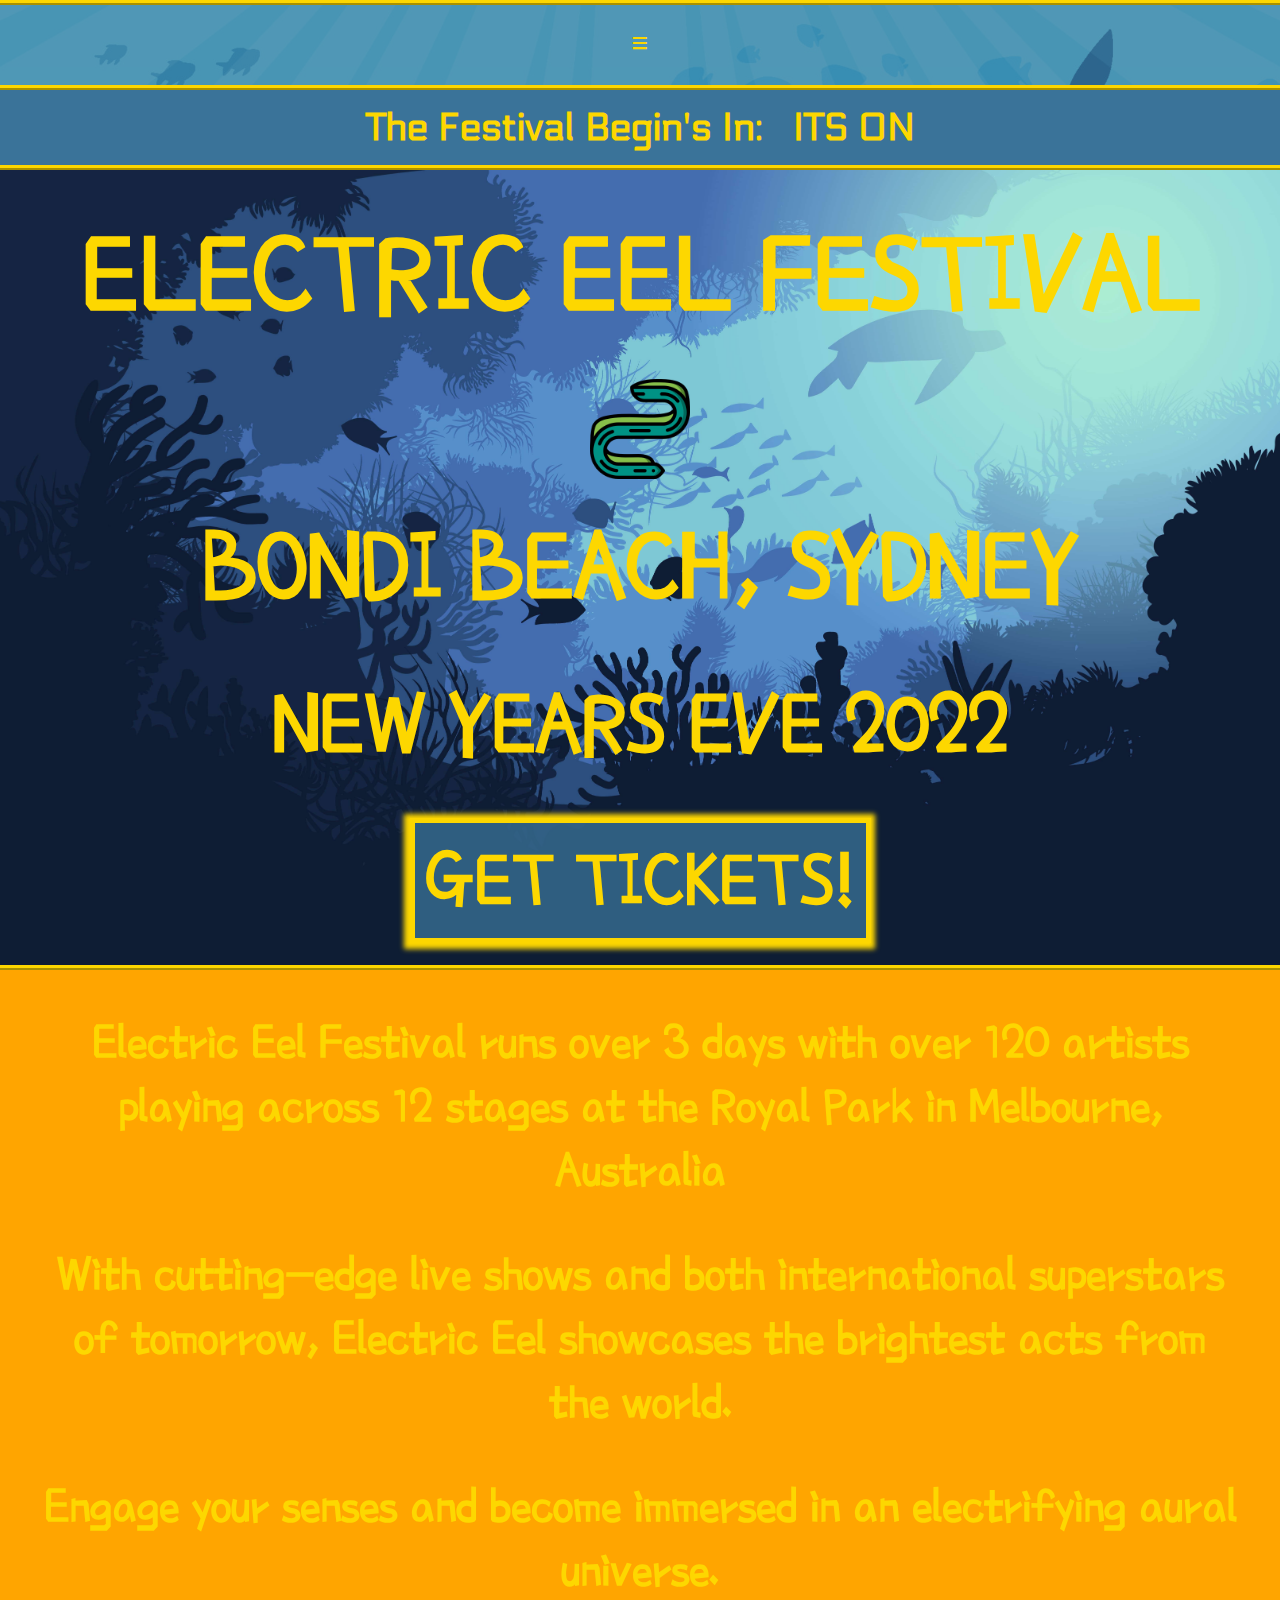
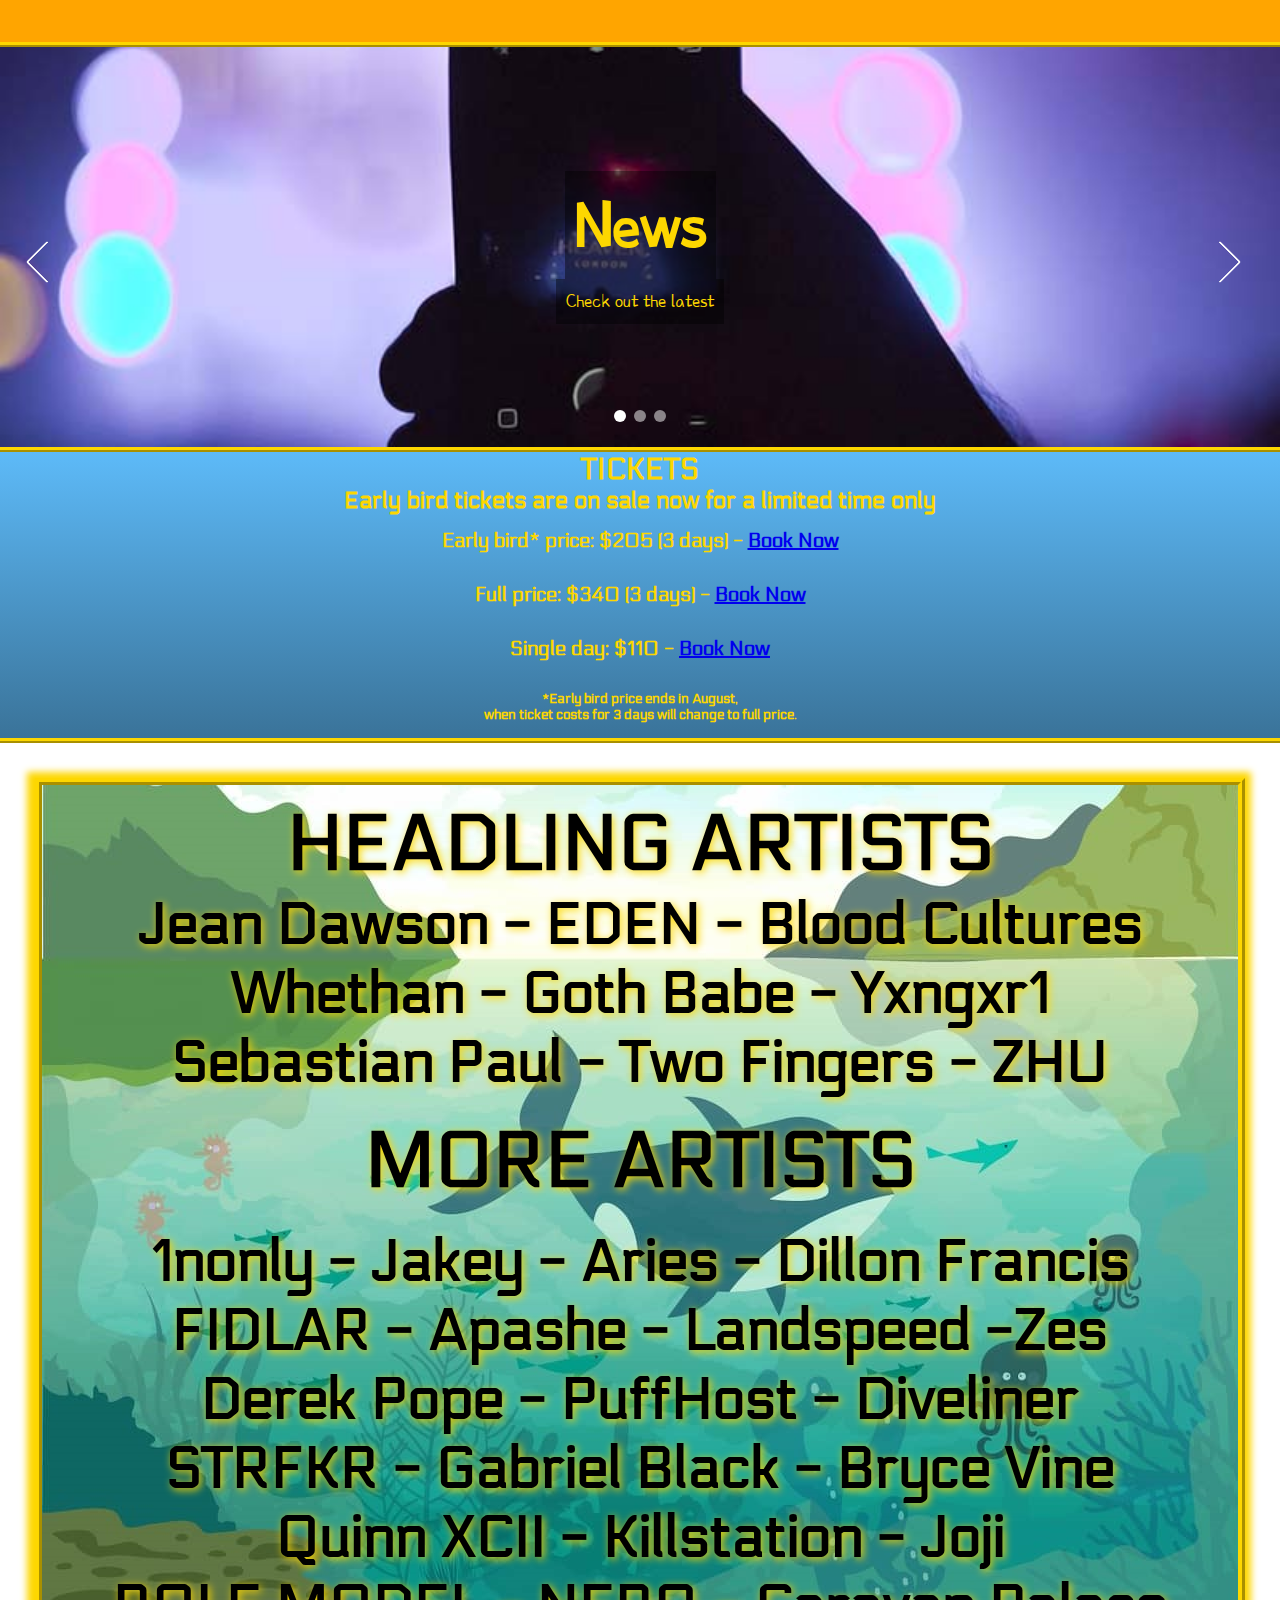
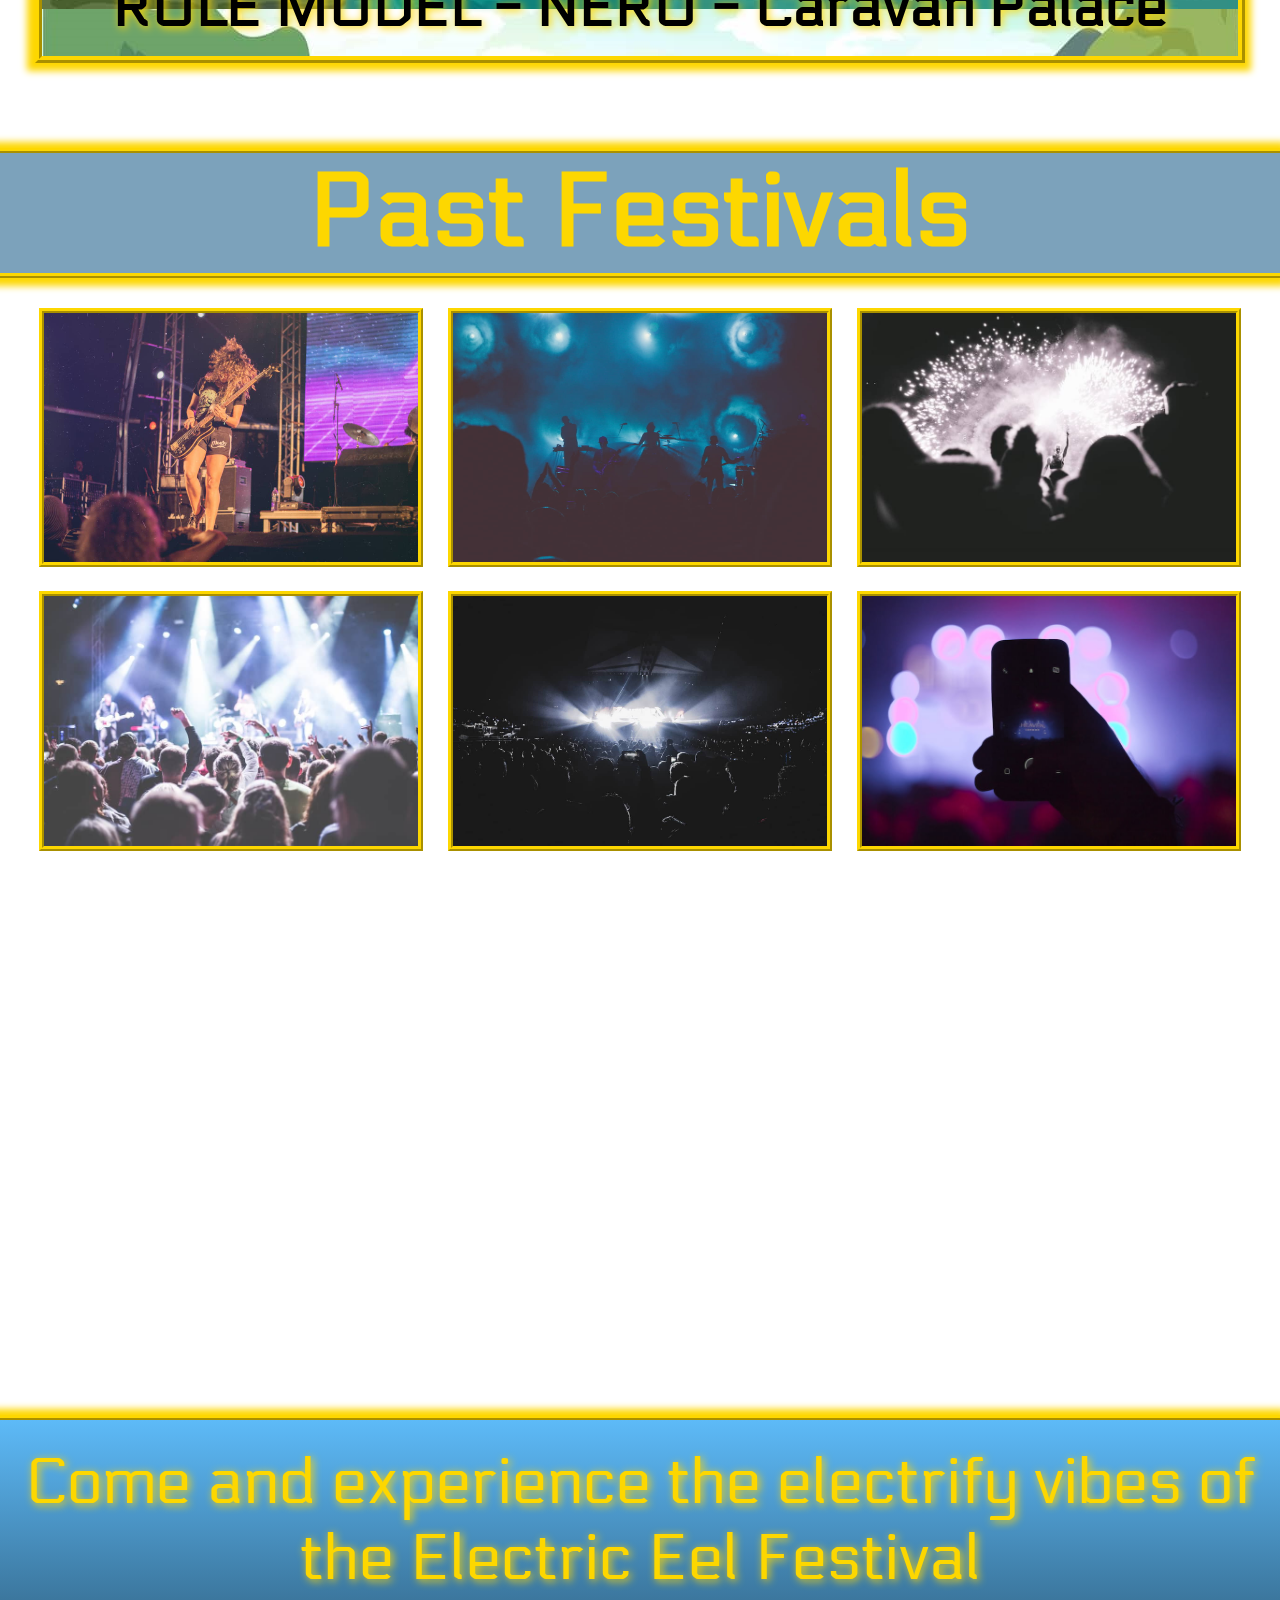
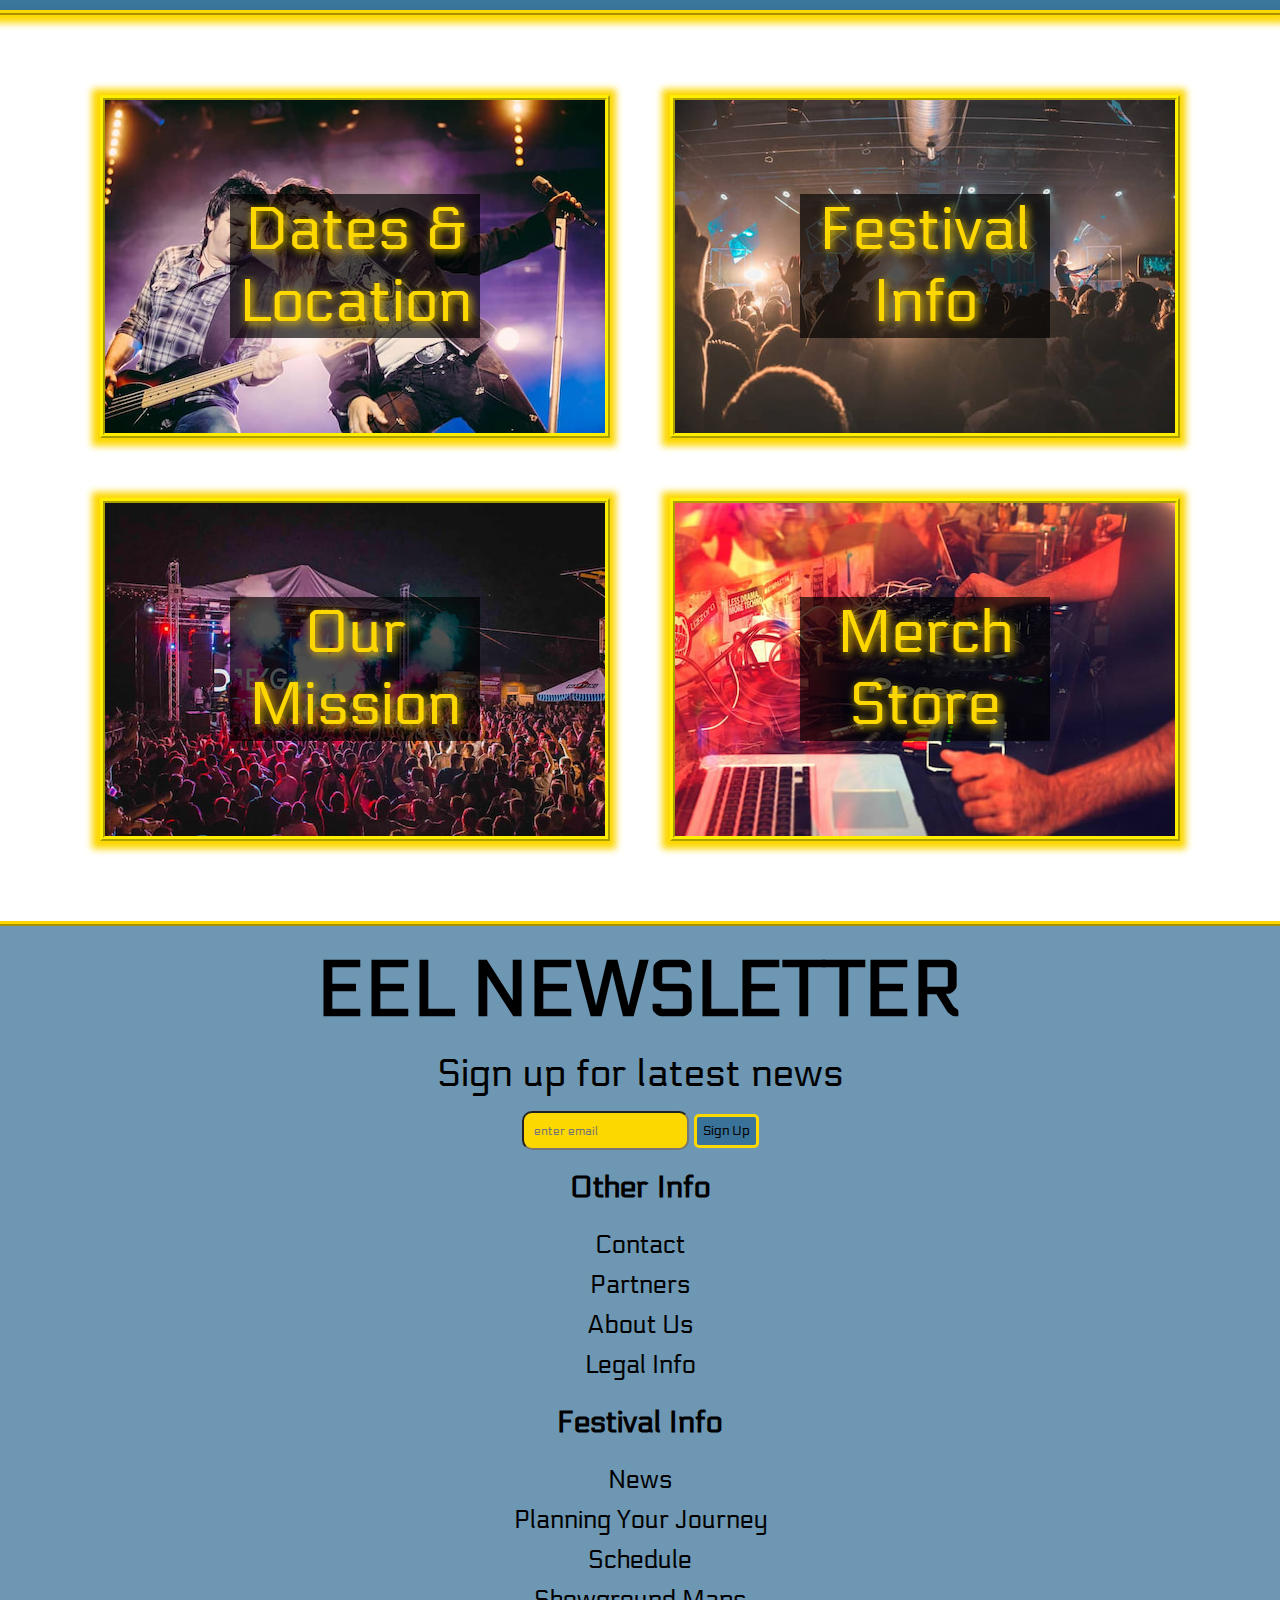
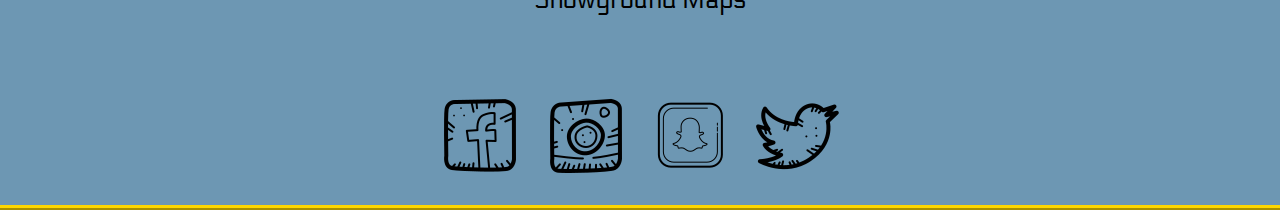
<file: index.html>
<html>

<head>

    <Title>ElectricEelFestival</Title>
    <meta keywords="Test Page Practice">
    <link rel="stylesheet" href="main.css">
    <link rel="stylesheet" href="carousel.css">
    <link href="https://fonts.googleapis.com/css2?family=Electrolize&family=Indie+Flower&family=Nabla&family=Poor+Story&display=swap"rel="stylesheet">

</head>

<body>



    <div class="navigation">
        <a class="hamburger" href="#" onclick="dropdown()" > &equiv; </a>
        <a href="index.html">Home</a>
        <a href="Artists.html">Lineup</a>
        <a href="#">Tickets</a>
        <a href="#">Locations</a>
        <a href="#">Merchandise Store</a>
        <a href="#">FAQ</a>

    </div>

    <div class="timer">
        <p>The Festival Begin's In:</p>
         
        <p id="countdown"></p>
    
    </div>

    <div class="wrapper">


        <div class="mainpage">

            <h1>ELECTRIC EEL FESTIVAL</h1>
            <img src="images/eel.png">
            <h2>BONDI BEACH, SYDNEY</h2>
            <p>NEW YEARS EVE 2022</p>
            <a href="#">GET TICKETS!</a>

        </div>

        <div class="introtext">

            <h1>Electric Eel Festival runs over 3 days with over 120 artists playing across 12 stages at the
                Royal Park in Melbourne, Australia</h1>
            <h1> With cutting-edge live shows and both international superstars of tomorrow, Electric Eel
                showcases the brightest acts from the world.</h1>
            <h1>Engage your senses and become immersed in an electrifying aural universe.</h1>

        </div>

        <div id="carousel">



            <div style="background-image:url(images/carousel_1.jpg)">
   
               <h2> News </h2>
   
               <p> Check out the latest</p>
               
   
            </div>
   
   
   
            <div style="background-image:url(images/carousel_2.jpg)">
   
               <h2> Locations </h2>
   
               <p> Event maps and directions</p>
   
            </div>
   
   
   
            <div style="background-image:url(images/carousel_3.jpg)">
    
               <h2> Schedule </h2>
   
               <p> What's on when and where </p>
   
            </div>
   
   
   
         </div>
   
         

        <div class="ticketinfo">

            <div class="ticket">

                <h2>TICKETS</h2>
                <h3>Early bird tickets are on sale now for a limited time only</h3>
                <p>Early bird* price: $205 (3 days) - <a href="#">Book Now</a> </p>
                <p>Full price: $340 (3 days) - <a href="#">Book Now</a> </p>
                <p>Single day: $110 - <a href="#">Book Now</a> </p>
                <h6>*Early bird price ends in August, <br> when ticket costs for 3 days will change to full price.</h6>

            </div>

            <div class='ticket'>

                <img src="images/oceansurface4.jpg">

            </div>

        </div>

        <div class="ticket2">

            <h2>TICKETS</h2>
            <h3>Early bird tickets are on sale now for a limited time only</h3>
            <p>Early bird* price: $205 (3 days) - <a href="#">Book Now</a> </p>
            <p>Full price: $340 (3 days) - <a href="#">Book Now</a> </p>
            <p>Single day: $110 - <a href="#">Book Now</a> </p>
            <h6>*Early bird price ends in August, <br> when ticket costs for 3 days will change to full price.</h6>

        </div>

        <div class="lineup">

            <div class="headliners">

                <h1> HEADLING ARTISTS</h1>
                <h2>Jean Dawson - EDEN - Blood Cultures</h2>
                <h2>Whethan - Goth Babe - Yxngxr1</h2>
                <h2>Sebastian Paul - Two Fingers - ZHU</h2>

            </div>

            <div class="moreartists">
                <h1>MORE ARTISTS</h1>
                <h2>1nonly - Jakey - Aries - Dillon Francis</h2>
                <h2>FIDLAR - Apashe - Landspeed -Zes</h2>
                <h2>Derek Pope - PuffHost - Diveliner</h2>
                <h2>STRFKR - Gabriel Black - Bryce Vine</h2>
                <h2>Quinn XCII - Killstation - Joji</h2>
                <h2>ROLE MODEL - NERO - Caravan Palace</h2>


            </div>

            <div class ="fulllineup">
                <h1> HEADLING ARTISTS</h1>
                <h2>Jean Dawson - EDEN - Blood Cultures</h2>
                <h2>Whethan - Goth Babe - Yxngxr1</h2>
                <h2>Sebastian Paul - Two Fingers - ZHU</h2>

                <h1 class="fulllinemore">MORE ARTISTS</h1>

                <h2>1nonly - Jakey - Aries - Dillon Francis</h2>
                <h2>FIDLAR - Apashe - Landspeed -Zes</h2>
                <h2>Derek Pope - PuffHost - Diveliner</h2>
                <h2>STRFKR - Gabriel Black - Bryce Vine</h2>
                <h2>Quinn XCII - Killstation - Joji</h2>
                <h2>ROLE MODEL - NERO - Caravan Palace</h2>
            </div>
            

        </div>

        <div class="galleryheader">

            <h1>Past Festivals</h1>

        </div>

        <div class="gallery">

            <img src="Images/artist2.jpg">
            <img src="Images/band2.jpg">
            <img src="Images/guy1.jpg">
            <img src="Images/crowd3.jpg">
            <img src="Images/crowd4.jpg">
            <img src="Images/crowdcam1.jpg">
        </div>

        <iframe width="1280" height="800" src="https://www.youtube.com/embed/DB7S41oDnZo" title="YouTube video player" frameborder="0" allow="accelerometer; autoplay; clipboard-write; encrypted-media; gyroscope; picture-in-picture" allowfullscreen></iframe>

        <div class="pagebreak">

            Come and experience the electrify vibes of the Electric Eel Festival

        </div>

        <div class="imagelinks">

            <div class="image">

                <img src="Images/artist31.jpg">
                <a href="#">Dates & Location</a>

            </div>

            <div class="image">

                <img src="Images/band11.jpg">
                <a href="#">Festival Info</a>

            </div>

            <div class="image">

                <img src="Images/crowd11.jpg">
                <a href="#">Our Mission</a>

            </div>

            <div class="image">
                <img src="Images/mixer.jpg">
                <a href="#">Merch Store</a>

            </div>


        </div>

        <div class="footer">

            <div class="newsletter">

                <h2>EEL NEWSLETTER</h2>
                <p>Sign up for latest news</p>

                <form>

                    <input class="inputemail" type="text" placeholder="enter email">
                    <input class="sendemail" type="submit" value="Sign Up">

                </form>

            </div>

            <div class="info1">

                <h3>Other Info</h3>
                <a href="#">Contact</a>
                <a href="#">Partners</a>
                <a href="#">About Us</a>
                <a href="#">Legal Info</a>

            </div>

            <div class="info2">

                <h3>Festival Info</h3>
                <a href="#">News</a>
                <a href="#">Planning Your Journey</a>
                <a href="#">Schedule</a>
                <a href="#">Showground Maps</a>
            </div>

            <div class="socials">

                <img src="Images/facebook.png">
                <img src="Images/insta.png">
                <img src="Images/snap.png">
                <img src="Images/twitter.png">

            </div>


        </div>

    </div>

    <script>
        function dropdown() {
           document.querySelector(".navigation").classList.toggle("active");
        }
     </script>

<script src="jquery.js"></script>
<script src="skippr.js"></script>
<script src="main.js"></script>

</body>

</html>
</file>
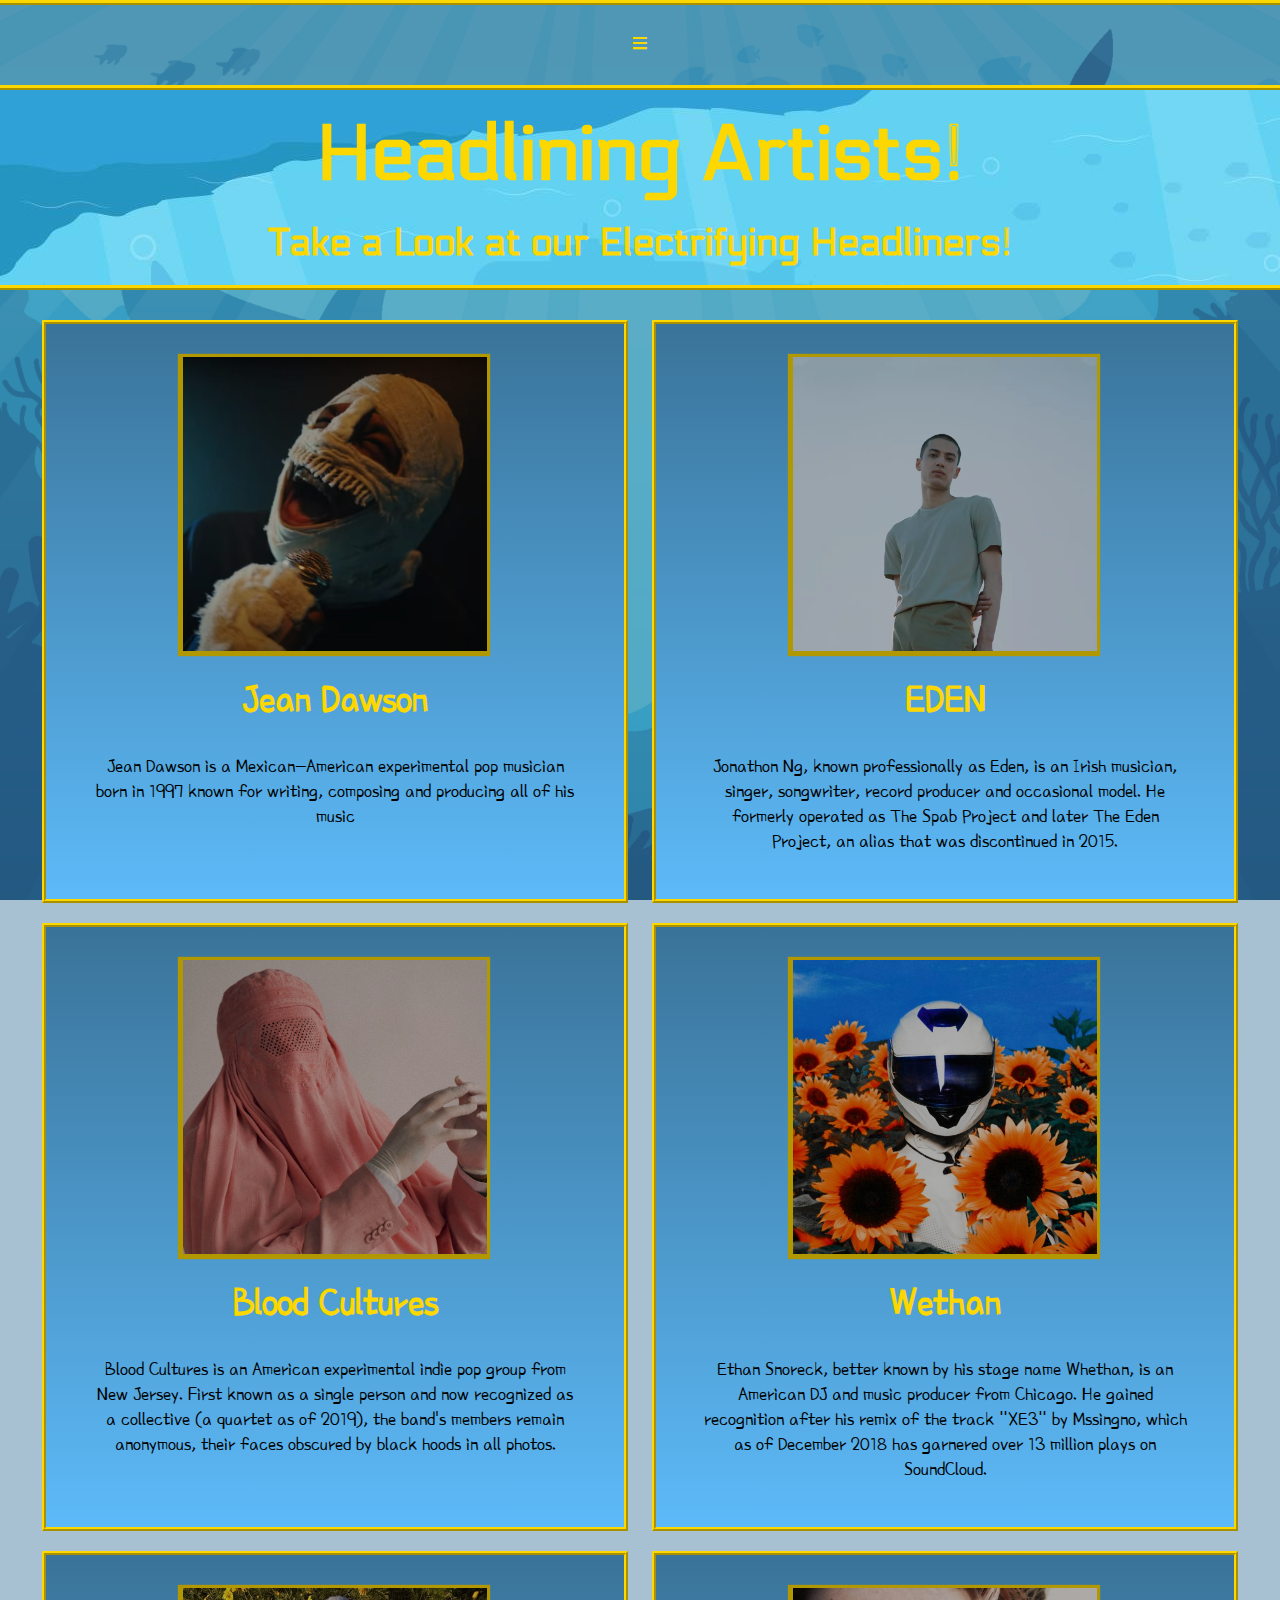
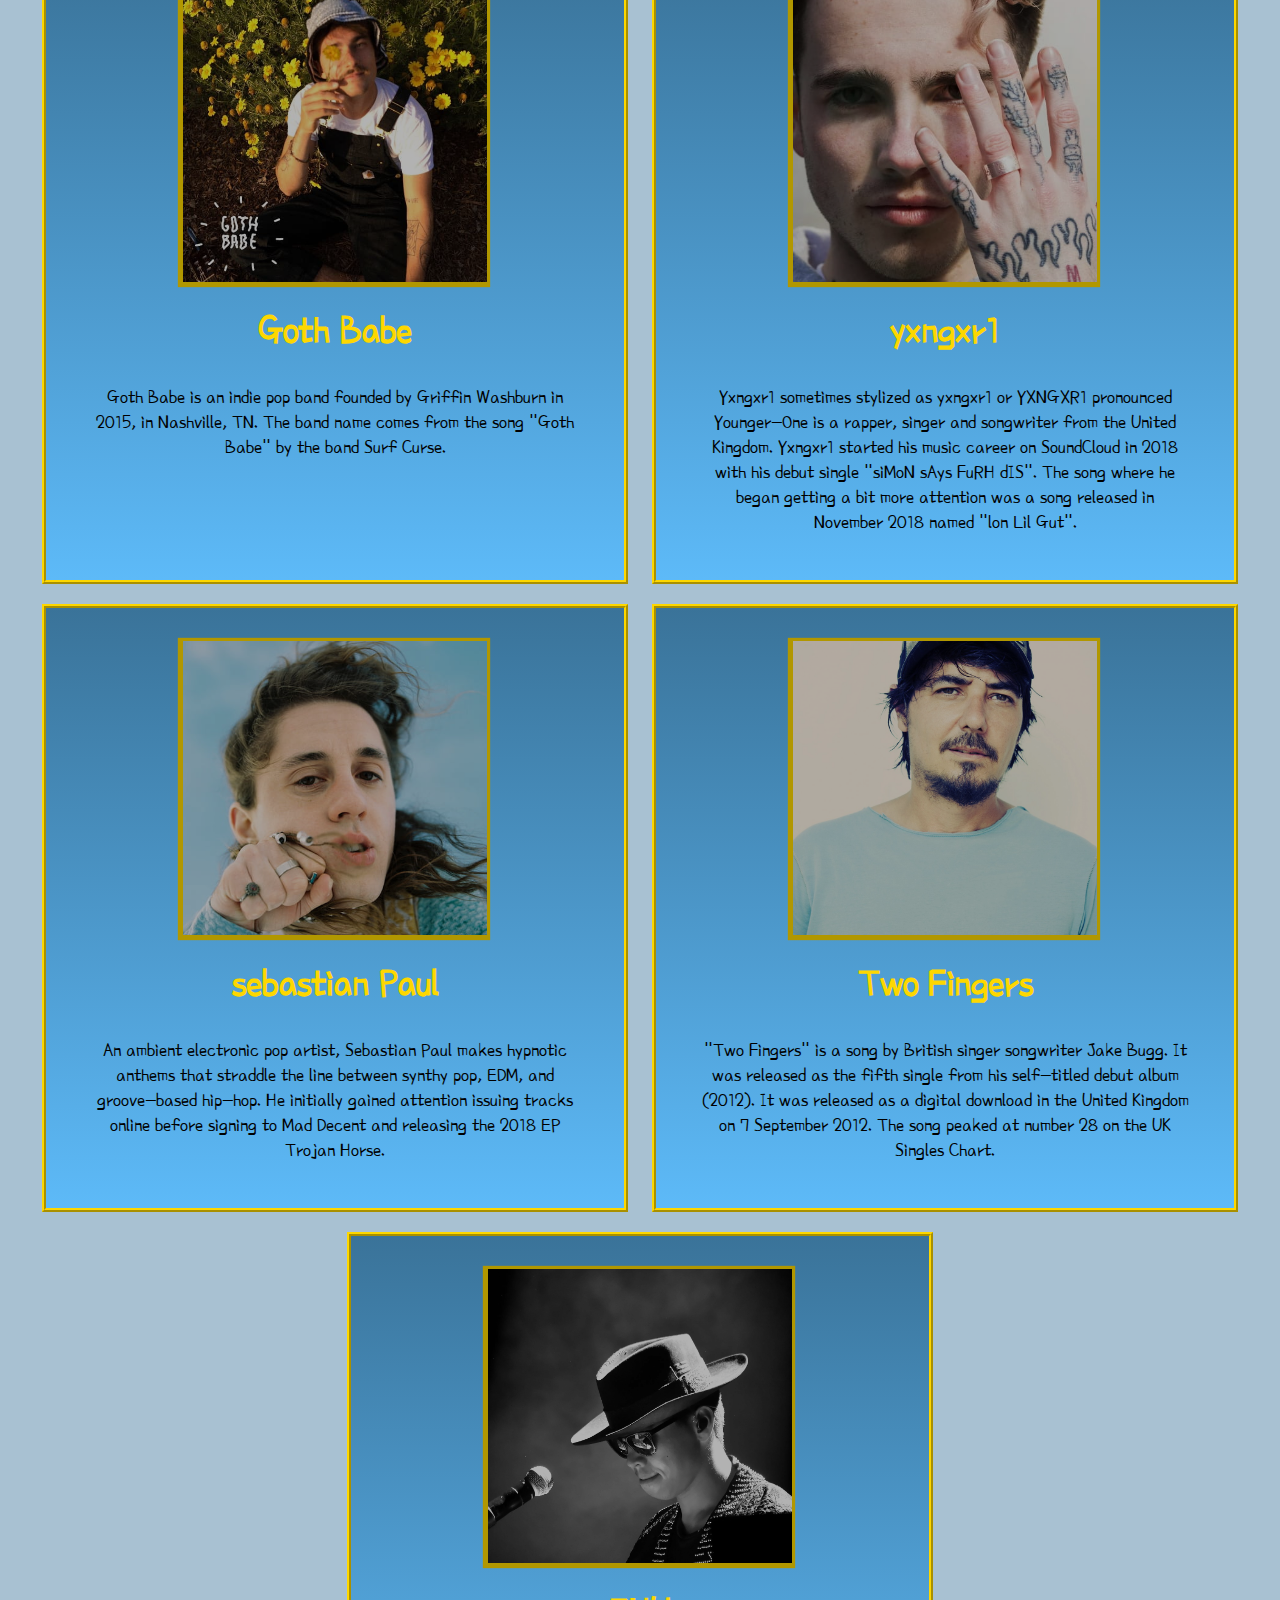
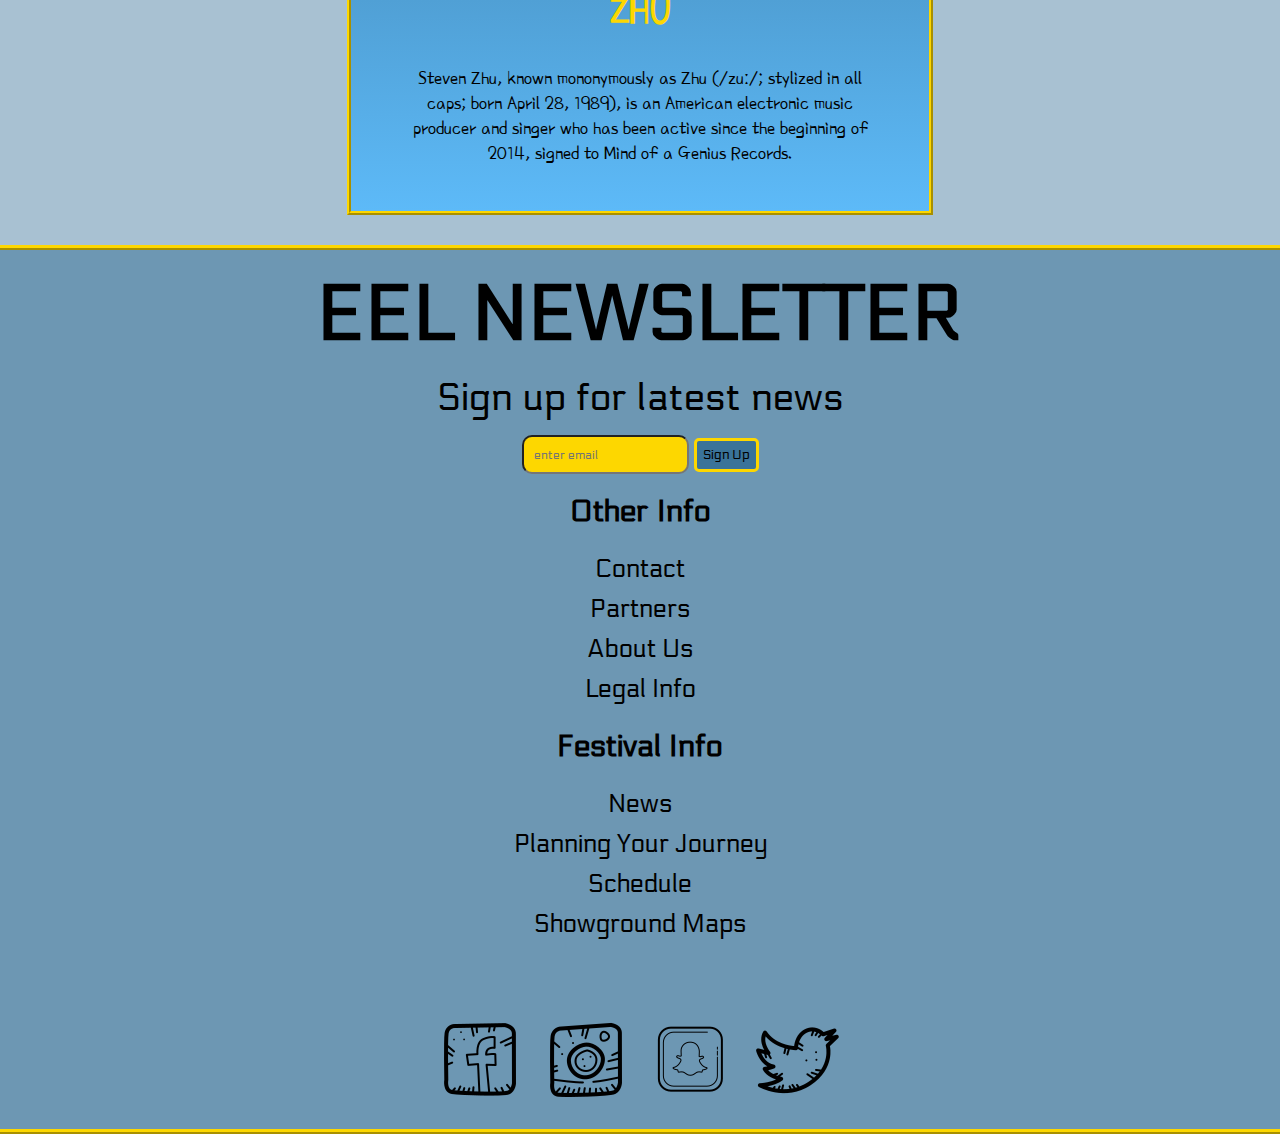
<file: Artists.html>
<html>

<head>

   <title>ARTISTS PAGE</title>
   <meta keywords="Test Page Practice">
   <link rel="stylesheet" href="main.css">
   <link rel="stylesheet" href="carousel.css">
   <link
      href="https://fonts.googleapis.com/css2?family=Electrolize&family=Indie+Flower&family=Nabla&family=Poor+Story&display=swap"
      rel="stylesheet">


   <link rel="stylesheet" href="main.css">

</head>

<body>

   <div class="wrapper">

      <div class="navigation">
         <a class="hamburger" href="#" onclick="dropdown()"> &equiv; </a>
         <a href="index.html">Home</a>
         <a href="Artists.html">Lineup</a>
         <a href="#">Tickets</a>
         <a href="#">Locations</a>
         <a href="#">Merchandise Store</a>
         <a href="#">FAQ</a>
      </div>

      <div class="artisthero">
         <h1>Headlining Artists!</h1>
         <h2>Take a Look at our Electrifying Headliners!</h2>
      </div>

      <div class="artistcontent">

         <div class="artistinfo pinkbg">
            <img src="images/jeandawson.jpg">
            <div class="artistdetails">
               <h2>Jean Dawson</h2>
               <p> Jean Dawson is a Mexican-American experimental pop musician born in 1997 known for writing, composing
                  and producing all of his music </p>
            </div>
         </div>

         <div class="artistinfo">
            <img src="images/eden.webp">
            <div class="artistdetails">
               <h2>EDEN</h2>
               <p>Jonathon Ng, known professionally as Eden, is an Irish musician, singer, songwriter, record producer
                  and occasional model. He formerly operated as The Spab Project and later The Eden Project, an alias
                  that was discontinued in 2015. </p>
            </div>
         </div>

         <div class="artistinfo pinkbg">
            <img src="images/bloodcultures.jpg">
            <div class="artistdetails">
               <h2>Blood Cultures</h2>
               <p>Blood Cultures is an American experimental indie pop group from New Jersey. First known as a single
                  person and now recognized as a collective (a quartet as of 2019), the band's members remain anonymous,
                  their faces obscured by black hoods in all photos.</p>
            </div>
         </div>

         <div class="artistinfo">
            <img src="images/wethan.jpg">
            <div class="artistdetails">
               <h2>Wethan</h2>
               <p>Ethan Snoreck, better known by his stage name Whethan, is an American DJ and music producer from
                  Chicago. He gained recognition after his remix of the track "XE3" by Mssingno, which as of December
                  2018 has garnered over 13 million plays on SoundCloud.</p>
            </div>
         </div>

         <div class="artistinfo pinkbg">
            <img src="images/gothbabe.jpg">
            <div class="artistdetails">
               <h2>Goth Babe</h2>
               <p> Goth Babe is an indie pop band founded by Griffin Washburn in 2015, in Nashville, TN. The band name
                  comes from the song "Goth Babe" by the band Surf Curse. </p>
            </div>
         </div>

         <div class="artistinfo">
            <img src="images/yxngxr1.jpg">
            <div class="artistdetails">
               <h2>yxngxr1</h2>
               <p>Yxngxr1 sometimes stylized as yxngxr1 or YXNGXR1 pronounced Younger-One is a rapper, singer and
                  songwriter from the United Kingdom. Yxngxr1 started his music career on SoundCloud in 2018 with his
                  debut single "siMoN sAys FuRH dIS". The song where he began getting a bit more attention was a song
                  released in November 2018 named "lon Lil Gut".</p>
            </div>
         </div>

         <div class="artistinfo pinkbg">
            <img src="images/sebastianpaul.jpg">
            <div class="artistdetails">
               <h2>sebastian Paul</h2>
               <p>An ambient electronic pop artist, Sebastian Paul makes hypnotic anthems that straddle the line between
                  synthy pop, EDM, and groove-based hip-hop. He initially gained attention issuing tracks online before
                  signing to Mad Decent and releasing the 2018 EP Trojan Horse.</p>
            </div>
         </div>

         <div class="artistinfo">
            <img src="images/twofingers.jpg">
            <div class="artistdetails">
               <h2>Two Fingers</h2>
               <p>"Two Fingers" is a song by British singer songwriter Jake Bugg. It was released as the fifth single
                  from his self-titled debut album (2012). It was released as a digital download in the United Kingdom
                  on 7 September 2012. The song peaked at number 28 on the UK Singles Chart.
               </p>
            </div>
         </div>

         <div class="artistinfo pinkbg">
            <img src="images/zhu.png">
            <div class="artistdetails">
               <h2>ZHU</h2>
               <p> Steven Zhu, known mononymously as Zhu (/zuː/; stylized in all caps; born April 28, 1989), is an
                  American electronic music producer and singer who has been active since the beginning of 2014, signed
                  to Mind of a Genius Records.
               </p>
            </div>
         </div>


      </div>

      <div class="footer">

         <div class="newsletter">

            <h2>EEL NEWSLETTER</h2>
            <p>Sign up for latest news</p>

            <form>

               <input class="inputemail" type="text" placeholder="enter email">
               <input class="sendemail" type="submit" value="Sign Up">

            </form>

         </div>

         <div class="info1">

            <h3>Other Info</h3>
            <a href="#">Contact</a>
            <a href="#">Partners</a>
            <a href="#">About Us</a>
            <a href="#">Legal Info</a>

         </div>

         <div class="info2">

            <h3>Festival Info</h3>
            <a href="#">News</a>
            <a href="#">Planning Your Journey</a>
            <a href="#">Schedule</a>
            <a href="#">Showground Maps</a>
         </div>

         <div class="socials">

            <img src="Images/facebook.png">
            <img src="Images/insta.png">
            <img src="Images/snap.png">
            <img src="Images/twitter.png">

         </div>


      </div>

      <script>
         function dropdown() {
            document.querySelector(".navigation").classList.toggle("active");
         }
      </script>

</body>

</html>
</file>
<file: main.css>
* {
    box-sizing: border-box;
    margin: 0px;
    scroll-behavior: smooth;
}

body {

    background-image: url(images/underwater5.jpg);
    background-size: cover;
    background-position: center;
    background-attachment: fixed;


}

.carousel {

    color: #fdd700;

}

.wrapper {

    max-width: 1280px;
    margin: auto;
}

.body {

    width: 70%;
    min-width: 300px;

}

.timer {

    font-size: 30px;
    border-bottom: #fdd700 ridge 5px;
    text-align: center;
    font-family: electrolize;
    font-weight: bold;
    background-color: #3a7399;
    max-width: 1280px;
    margin-left: auto;
    margin-right: auto;
    color: #fdd700;
    display: flex;
    justify-content: center;
}

.navigation {

    max-width: 1280px;
    font-size: 15px;
    display: flex;
    align-items: center;
    justify-content: left;
    margin: auto;
    font-family: Nabla;
    text-align: left;
    border-bottom: 5px ridge #fdd700;
    border-top: 5px ridge #fdd700;
    height: 70px;
    background-color: #3a739971;



}

.navigation a {

    color: #fdd700;
    text-decoration: none;
    font-family: poor story;
    font-size: 30px;
    padding: 20px;
    display: block;
    transition: 0.5s;
    font-weight: bold;

}

.navigation a:hover {

    transform: scale(1.2);
    transition: 0.7s;

}

.hamburger {
    display: none !important;
}

.mainpage {

    font-family: poor story;
    font-weight: bolder;
    color: #fdd700;
    display: flex;
    background-image: url(images/underwater3.jpg);
    text-align: center;
    flex-direction: column;
    align-items: center;
    justify-content: space-evenly;
    background-size: cover;
    background-position: center;
    font-size: 35px;
    height: 700px;
    border-bottom: 5px ridge #fdd700;

}

.mainpage h1 {

    font-size: 80px;
}

.mainpage h2 {

    font-size: 60px;
}

.mainpage p {

    font-size: 50px;
}

.mainpage a {

    text-decoration: none;
    font-size: 50px;
    border: 5px;
    border-color: #fdd700;
    border-style: solid;
    padding: 10px;
    background-color: #3a7399c2;
    font-family: poor story;
    color: #fdd700;
    box-shadow: -1px 1px 5px 5px #fdd700;
    font-weight: bold;
    transition: 0.7s;


}

.mainpage a:hover {

    transform: scale(1.2);
    transition: 0.7s;
}

.mainpage img {

    width: 100px;

}

.introtext {

    border-bottom: 5px ridge #fdd700;
    font-family: poor story;
    font-size: 25px;
    flex-direction: column;
    background-size: cover;
    background-position: center;
    size: 300px;
    background-color: orange;
    padding: 20px;
    background-attachment: fixed;
    display: flex;
    flex-wrap: wrap;
    justify-content: center;


}

.introtext {

    background-image: url(images/underwater.jpg)
}

.introtext h1 {

    font-family: poor story;
    font-weight: bolder;
    font-size: 40px;
    text-align: center;
    color: #fdd700;
    justify-content: space-evenly;
    padding: 20px;


}

iframe {

    width: 100%;

    aspect-ratio: 16/9;
    padding-bottom: 30px;
}

.headliners {

    background-image: url(images/whale1.jpg);
    height: 375px;
    border: 7px ridge #fdd700;
    box-shadow: -1px 1px 7px 7px #fdd700;
    text-align: center;
    font-size: 40;
    font-weight: bolder;
    margin-bottom: 50px;
    text-shadow: 2px 2px 8px #fdd700;
    box-shadow: -1px 1px 7px 7px #fdd700;

}

.lineup {

    font-family: electrolize;
    font-weight: bolder;
    font-size: 30px;
    text-align: center;
    color: #000000;
    justify-content: space-evenly;
    display: flex;
    flex-wrap: wrap;
    max-width: 1280px;
    display: block;
    margin-left: auto;
    margin-right: auto;
    background-repeat: no-repeat;
    padding: 35px;

}

.fulllineup {

    display: none;

}

.ticket2 {
    display: none;
    margin: auto;
    text-decoration: none;
    border-bottom: 5px ridge #fdd700;
    border-top: 5px ridge #fdd700;
    object-fit: cover;
    font-family: Electrolize;
    font-weight: bolder;
    text-align: center;
    color: #fdd700;
    justify-content: space-evenly;
    font-size: 20px;
    background-image: linear-gradient(#5dbaf8, #3a7399);

}

.ticket {

    text-decoration: none;
    border-bottom: 5px ridge #fdd700;
    border-top: 5px ridge #fdd700;
    object-fit: cover;
    width: 50%;
    font-family: Electrolize;
    font-weight: bolder;
    text-align: center;
    color: #fdd700;
    justify-content: space-evenly;
    font-size: 20px;
    background-image: linear-gradient(#5dbaf8, #3a7399);

}

.ticket h2 {

    font-size: 50;
    padding: 30px;

}

.ticket h3,
p,
h6 {

    padding: 15px;

}

.ticket img {

    width: 100%;
    height: auto;
    border-left: 4px ridge #ffee00;


}

.ticket a {

    text-decoration: none;
    color: #fdd700;
    border-bottom: 4px solid #ffee00;

}

.headliners h2 {

    padding: 5px;

}

.headliners h1 {

    padding: 5px;

}

.moreartists {

    border: 7px ridge #fdd700;
    box-shadow: -1px 1px 7px 7px #fdd700;
    background-image: url(Images/whale3.jpg);
    height: 800;
    text-shadow: 2px 2px 8px #fdd700;

}

.moreartists h1 {

    padding: 15px;

}

.moreartists h2 {

    font-size: 60px;
    padding: 20px;

}

.ticketinfo {

    display: flex;
    flex-wrap: wrap;

}

.galleryheader {

    font-size: 4vw;
    color: #fdd700;
    font-family: electrolize;
    text-align: center;
    border: #fdd700 ridge 5px;
    overflow: hidden;
    margin-left: auto;
    margin-right: auto;
    background-color: #3a7399a9;
    box-shadow: -1px 1px 7px 7px #fdd700;
}

.gallery {
    margin-top: 30px;
    font-size: 100px;
    text-align: center;
    align-items: center;

}

.gallery img {

    width: 30%;
    border: #fdd700 5px ridge;


}

.pagebreak {
    background-color: #3a7399;
    height: 200px;
    font-family: electrolize;
    font-size: 60px;
    text-align: center;
    padding-top: 25px;
    color: #fdd700;
    box-shadow: -1px 1px 7px 7px #fdd700;
    text-shadow: 2px 2px 8px #fdd700;
    border: 5px ridge #fdd700;
    background-image: linear-gradient(#5dbaf8, #3a7399);
    padding-left: 20px;
    padding-right: 20px;

}

.imagelinks {

    display: flex;
    flex-wrap: wrap;
    border-bottom: 50px solid #ffee0000;
    border-top: 50px solid #ffee0000;
    justify-content: center;

}

.image {
    box-shadow: -1px 1px 7px 7px #fdd700;
    display: block;
    margin-left: auto;
    margin-right: auto;
    margin: 30px;
    border: 5px ridge #ffee00;
    font-size: 30px;
    position: relative;
    text-align: center;

}

.image a {
    position: absolute;
    top: 50%;
    left: 50%;
    transform: translate(-50%, -50%);
    font-size: 60px;
    color: #fdd700;
    font-family: electrolize;
    text-shadow: 2px 2px 8px #fdd700;
    background-color: rgba(0, 0, 0, 0.671);
    text-decoration: none;

}

.image a:hover {

    color: #ffe600;
    text-decoration: underline;
    filter: brightness(125%);
}


.footer {
    display: block;
    padding: 10px;
    font-family: electrolize;
    font-size: 16px;
    text-decoration: none;
    transition: 0.5s;
    display: flex;
    justify-content: space-between;
    padding: 20px;
    border-top: #fdd700 ridge 5px;
    border-bottom: #fdd700 ridge 5px;
    background-color: #3a7399bd;

}

.info1 {

    display: flex;
    flex-direction: column;

}

.info1 h3 {

    font-size: 30px;
    padding-bottom: 20px;

}

.info1 a {

    text-decoration: none;
    color: #000000;
    font-size: 25px;
    padding: 5px;
}

.info1 a:hover {

    text-decoration: underline;

}

.info2 {

    display: flex;
    flex-direction: column;

}

.info2 h3 {

    font-size: 30px;
    padding-bottom: 20px;

}

.info2 a {

    text-decoration: none;
    color: #000000;
    font-size: 25px;
    padding: 5px;
}

.info2 a:hover {

    text-decoration: underline;

}

.socials img {

    transition: 0.7s;
    color: #fdd700;
    height: 100px;
    margin-top: 65px;
    margin-right: 5px;

}

.socials img:hover {

    transform: scale(1.5) rotate(-10deg);
    transition: 0.7s;
}

.newsletter {

    font-size: 20px;


}

.inputemail {

    font-family: electrolize;
    font-size: 12px;
    padding: 10px;
    background-color: #fdd700;
    border-radius: 10px;
}

.inputemail:focus {
    background-color: #ffffff;
}

.inputemail::placeholder {

    font-style: electrolize;

}

.sendemail {
    font-family: electrolize;

    padding: 6px;
    background-color: #3a7399;
    border: 3px solid #fdd700;
    border-radius: 5px;
    transition: 0.5s;
}

.sendemail:hover {
    color: white;
    filter: brightness(150%);
}

.artisthero {

    height: 300px;
    font-family: electrolize;
    color: #fdd700;
    background-image: url(images/oceanfloor2.jpg);
    text-align: center;
    padding: 20px;
    border-bottom: ridge 5px #fdd700;

}

.artisthero h1 {

    font-size: 6vw;
    padding-bottom: 20px;

}

.artisthero h2 {

    font-size: 3vw;

}

.artistcontent {
    display: flex;
    justify-content: space-evenly;
    flex-wrap: wrap;
    row-gap: 20px;
    padding-top: 30px;
    padding-bottom: 30px;
    background-color: #3a739971;

}

/*----------------------------------------------*/
/* artists page */
/*----------------------------------------------*/

.artistinfo {
    width: 30%;
    background-image: linear-gradient(#3a7399, #5dbaf8);

    padding: 30px;
    border: #fdd700 ridge 4px;

}

.artistinfo img {
    width: 100%;
    height: 300px;
    border: #fdd700 solid 3px;
    box-shadow: -1px 1px 1px 1px #fdd700;
    transition: 0.5s;
    filter: brightness(70%);

}

.artistinfo:hover img {
    filter: none;
    transform: scale(1.1);
    filter: brightness(105%);

}

.artistdetails {
    text-align: center;
}

.artistdetails h2 {
    padding-top: 20px;
    font-family: poor story;
    font-size: 40px;
    color: #fdd700;

}

.artistdetails p {
    font-family: poor story;
    padding-top: 30px;
    font-size: 20px;

}

@media screen and (max-width:1280px) {

    /* Navigation */

    .navigation {
        flex-direction: column;
        justify-content: flex-start;
        height: 90px;
        overflow: hidden;
        transition: 1s;
        background-color: #3a7399a8;
    }

    .active {
        height: 600px;

    }

    .hamburger {
        display: block !important;

    }

    /* Navigation */



    /* Tickets */

    .ticket {

        display: none;

    }

    .ticket2 {

        display: block;

    }

    /* Tickets */



    /* Artists List */

    .headliners {
        display: none;

    }

    .moreartists {

        display: none;


    }

    .fulllineup {

        display: block;
        background-image: url(images/whale3.jpg);
        border: 7px ridge #fdd700;
        box-shadow: -1px 1px 7px 7px #fdd700;
        text-align: center;
        font-size: 3vw;
        font-weight: bolder;
        margin-bottom: 50px;
        text-shadow: 2px 2px 8px #fdd700;
        box-shadow: -1px 1px 7px 7px #fdd700;
        padding-left: 5px;
        padding-right: 5px;
        padding-bottom: 15px;
        padding-top: 15px;
    }

    .fulllinemore {

        padding-top: 20px;
        padding-bottom: 20px;

    }

    /* Artist List */



    /* Page Break */

    .pagebreak {
        font-size: 5vw;
        text-align: center;
        border-right: none;
        border-left: none;


    }

    /* Page Break */

    /* Gallery */

    .galleryheader {

        border-top: #fdd700 ridge 5px;
        border-bottom: #fdd700 ridge 5px;
        border-left: none;
        border-right: none;
    }

    /* Gallery */



    /* Artist Page */

    .artistinfo {


        margin-left: auto;
        margin-right: auto;
        width: 48%;


    }

    .artistinfo img {
        object-fit: cover;
        display: block;
        margin-left: auto;
        margin-right: auto;
        width: 60%;


    }

    .artistcontent {

        padding-left: 30px;
        padding-right: 30px;

    }

    .artisthero {

        height: 200px;

    }

    .artisthero h1 {

        font-size: 6vw;
        padding-bottom: 20px;

    }

    .artisthero h2 {

        font-size: 3vw;

    }

    /* Artist Page */



    /* Footer */

    .footer {
        flex-direction: column;
        align-items: center;
        text-align: center;
    }

    .newsletter {
        width: 100%;
        padding-bottom: 20px;
    }

    .newsletter h2 {
        font-size: 6vw;
    }

    .newsletter p {
        font-size: 3vw;
    }

    .info1 {
        padding-bottom: 20px;
    }

    .socials {

        display: flex;

    }

    /* Footer */



    /* Carousel */

    iframe {


        height: 60%;

    }

    /* Carousel */



    /* Timer */

    .timer {

        font-size: 3vw;

    }

    /* Timer */



    /* Mainpage */

    .mainpage {

        height: 800;

    }

    .mainpage h1 {

        font-size: 9vw;
        padding: 10px;

    }

    .mainpage h2 {

        font-size: 8vw;
    }

    .mainpage p {

        font-size: 7vw;
    }

    .mainpage a {

        font-size: 6vw;


    }

    /* Mainpage */



    .introtext h1   {

       font-size: 4vw;
       
    
    }
    
  
    
 
}



@media screen and (max-width:800px) {

    .artistinfo {

        width: 100%;
        display: block;
        margin-left: auto;
        margin-right: auto;

    }

    .artisthero {

        height: 150px;

    }

    .artisthero h1 {

        font-size: 7vw;

    }

    .pagebreak {

        height: 150px;

    }

    .imagelinks {

        display: flex;
        flex-wrap: wrap;
        border-bottom: 50px solid #ffee0000;
        border-top: 50px solid #ffee0000;
        justify-content: center;

    }

    .image {
        box-shadow: -1px 1px 7px 7px #fdd700;
        display: block;
        margin-left: auto;
        margin-right: auto;
        margin: 30px;
        border: 5px ridge #ffee00;
        font-size: 30px;
        position: relative;
        text-align: center;
        width: 80%;

    }

    .image img {

        width: 100%;

    }

    .image a {
        position: absolute;
        top: 50%;
        left: 50%;
        transform: translate(-50%, -50%);
        font-size: 60px;
        color: #fdd700;
        font-family: electrolize;
        text-shadow: 2px 2px 8px #fdd700;
        background-color: rgba(0, 0, 0, 0.671);
        text-decoration: none;

    }

    .image a:hover {

        color: #ffe600;
        text-decoration: underline;
        filter: brightness(125%);
    }

}
</file>
<file: carousel.css>
/* ------------------------------------------ */
/* CAROUSEL DIMENSIONS */

#carousel {
    width: 100%;
    height: 600px;
}

@media screen and (max-width: 1280px) {
    #carousel {
        height: 400px;
    }
}

/* ------------------------------------------ */
/* TEXT FORMAT change this to control the display of the text */

.skippr>div h2 {
    font-size: 70px;
    color: #fdd700;
    font-family: poor story;
    background-color: rgba(0, 0, 0, 0.411);
    padding: 10px;
}

.skippr>div p {
    font-size: 20px;
    color: #fdd700;
    font-family: poor story;
    background-color: rgba(0, 0, 0, 0.411);
    padding: 10px;
}
/* ------------------------------------------ */
/* TEXT VERTICAL ALIGNMENT 

justify-content:flex-start;         align to top 
justify-content:flex-end;           align to bottom

*/

.skippr>div {
    display: flex;
    flex-direction: column;
    align-items: center;
    justify-content: center;
  
}
/* ------------------------------------------ */

.skippr {
    width: 100%;
    height: 100%;
    position: relative;
    overflow: hidden;
    
}
.skippr>div {
    position: absolute;
    width: 100%;
    height: 100%;
    background-size: cover;
    background-position: 50% 62.5%;
  
}

/* ------------------------------------------ */

.skippr>img {
    position: absolute;
    top: 50%;
    left: 50%;
    transform: translate(-50%, -50%);
    width: 100%;
    min-height: 100%;
    filter: blur(200%);

}

.skippr-nav-container {
    position: absolute;
    left: 50%;
    transform: translate(-50%, 0);
    bottom: 25px;
    overflow: auto;
    z-index: 999
}

/* ------------------------------------------ */
/* MENU - DOT FORMAT */

.skippr-nav-element-bubble {
    width: 12px;
    height: 12px;
    border-radius: 50%;
    margin: 0 4px
}

/* ------------------------------------------ */
/* MENU - BLOCK FORMAT */

.skippr-nav-element-block {
    width: 60px;
    height: 10px
}

/* ------------------------------------------ */
/* MENU colors  */

.skippr-nav-element {
    cursor: pointer;
    float: left;
    background-color: rgba(255, 255, 255, 0.5);
    transition: all .25s linear;
}
.skippr-nav-element:hover {
    background-color: #fff
}
.skippr-nav-element-active {
    background-color: #fff
}

/* ------------------------------------------ */

.skippr-arrow {
    position: absolute;
    z-index: 999;
    top: 50%;
    transform: translate(0%, -50%);
    transform-origin: center center;
    cursor: pointer
}

/* ------------------------------------------ */
/* ARROW FORMAT */

.skippr-previous {
    width: 30px;
    height: 30px;
    left: 2.5%;
    transform: rotate(-45deg);
    border-top: 2px solid white;
    border-left: 2px solid white;
    border-radius: 2px;
}
.skippr-next {
    width: 30px;
    height: 30px;
    right: 3.5%;
    transform: rotate(-45deg);
    border-bottom: 2px solid white;
    border-right: 2px solid white;
    border-radius: 2px;
}

/* ------------------------------------------ */
</file>
